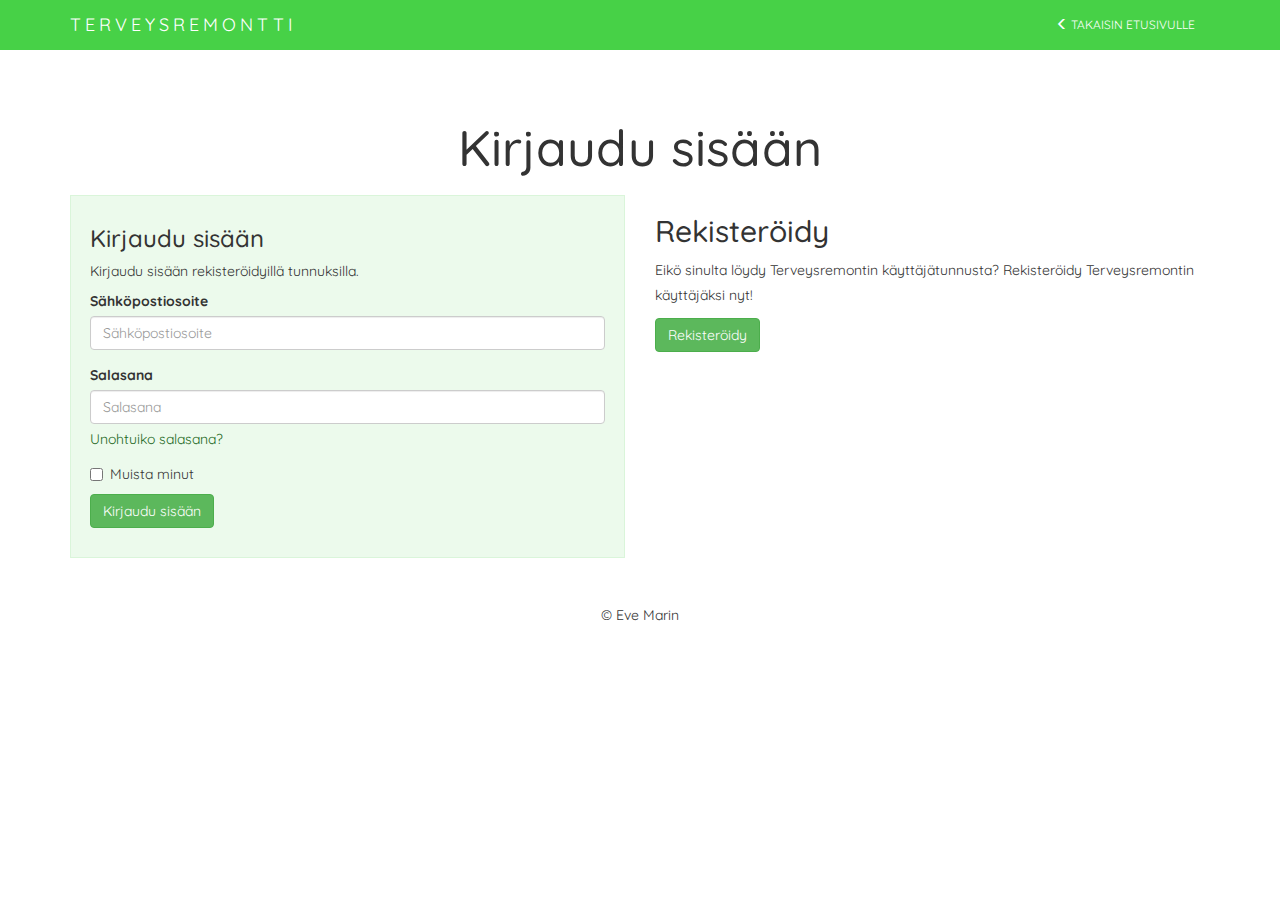
<file: login.html>
<!DOCTYPE html> 
<html lang="fi">
<head>
	<meta charset="utf-8">
	<meta http-equiv="X-UA-Compatible" content="IE=edge">
	<meta name="viewport" content="width=device-width, initial-scale=1">
	<!-- The above 3 meta tags *must* come first in the head; any other head content must come *after* these tags -->
	<meta name="description" content="Terveysremontti on elämäntapojenmuutosryhmä, jonka selkeä tavoite on pysyvät muutokset elämäntavoissa." />
	<meta property="og:site_name" content="Terveysremontti" />
	<meta property="og:description" content="Terveysremontti on elämäntapojenmuutosryhmä, jonka selkeä tavoite on pysyvät muutokset elämäntavoissa." />

	<title>Tervetuloa Terveysremontin sivuille!</title>

	<!-- Bootstrap, CSS -->
	<link href="css/bootstrap.min.css" rel="stylesheet">
	<link href="css/kirjautuminen.css" rel="stylesheet" type="text/css">

	<link href="https://fonts.googleapis.com/css?family=Quicksand" rel="stylesheet">
	<script src="https://oss.maxcdn.com/html5shiv/3.7.2/html5shiv.min.js"></script>
	<script src="https://oss.maxcdn.com/respond/1.4.2/respond.min.js"></script>
	<script src="js/workout.js"></script>
</head>
<body>

<nav class="navbar navbar-default">
	<div class="container">
	    <!-- Brand and toggle get grouped for better mobile display -->
	    <div class="navbar-header">
		    <button type="button" class="navbar-toggle collapsed" data-toggle="collapse" data-target="#bs-example-navbar-collapse-1" aria-expanded="false">
		        <span class="sr-only">Toggle navigation</span>
		        <span class="icon-bar"></span>
		        <span class="icon-bar"></span>
		        <span class="icon-bar"></span>
		    </button>
		    <a class="navbar-brand" href="#">Terveysremontti</a>
	    </div>

	    <!-- Collect the nav links, forms, and other content for toggling -->
	    <div class="collapse navbar-collapse" id="bs-example-navbar-collapse-1">
		    <ul class="nav navbar-nav navbar-right">
		        <li><a href="index.html"><span class="glyphicon glyphicon-menu-left" aria-hidden="true"></span> Takaisin etusivulle</a></li>
		    </ul>
	    </div><!-- /.navbar-collapse -->
	</div><!-- /.container-fluid -->
</nav>

<div class="container">
	<div class="row">
		<h1>Kirjaudu sisään</h1>

		<div class="col-md-6">
			<div class="row">
				<div class="col-md-12">
					<div class="thumbnail">
						<div class="caption">
					        <h3>Kirjaudu sisään</h3>
					        <p>Kirjaudu sisään rekisteröidyillä tunnuksilla.</p>
					        
					        <form>
								<div class="form-group">
								    <label for="exampleInputEmail1">Sähköpostiosoite</label>
								    <input type="email" class="form-control" id="exampleInputEmail1" placeholder="Sähköpostiosoite">
								</div>
								<div class="form-group">
								    <label for="exampleInputPassword1">Salasana</label>
								    <input type="password" class="form-control" id="exampleInputPassword1" placeholder="Salasana">
								    <p class="help-block"><a href="#">Unohtuiko salasana?</a></p>
								</div>
								<div class="checkbox">
								    <label>
								      <input type="checkbox"> Muista minut
								    </label>
								</div>
  								<button type="submit" class="btn btn-success">Kirjaudu sisään</button>
							</form>

						</div>
					</div>
				</div>
			</div>
		</div>
		<div class="col-md-6">
			<h2>Rekisteröidy</h2>

			<p>Eikö sinulta löydy Terveysremontin käyttäjätunnusta? Rekisteröidy Terveysremontin käyttäjäksi nyt!</p>

			<p><button type="button" class="btn btn-success">Rekisteröidy</button></p>
		</div>
	</div>
</div>

<footer class="container text-center padding">
	<p>&copy; Eve Marin</p>
</footer>

<!-- jQuery (necessary for Bootstrap's JavaScript plugins) -->
<script src="https://ajax.googleapis.com/ajax/libs/jquery/1.11.0/jquery.min.js"></script>
<!-- Include all compiled plugins (below), or include individual files as needed -->
<script src="js/bootstrap.min.js"></script>

</body>
</html>
</file>
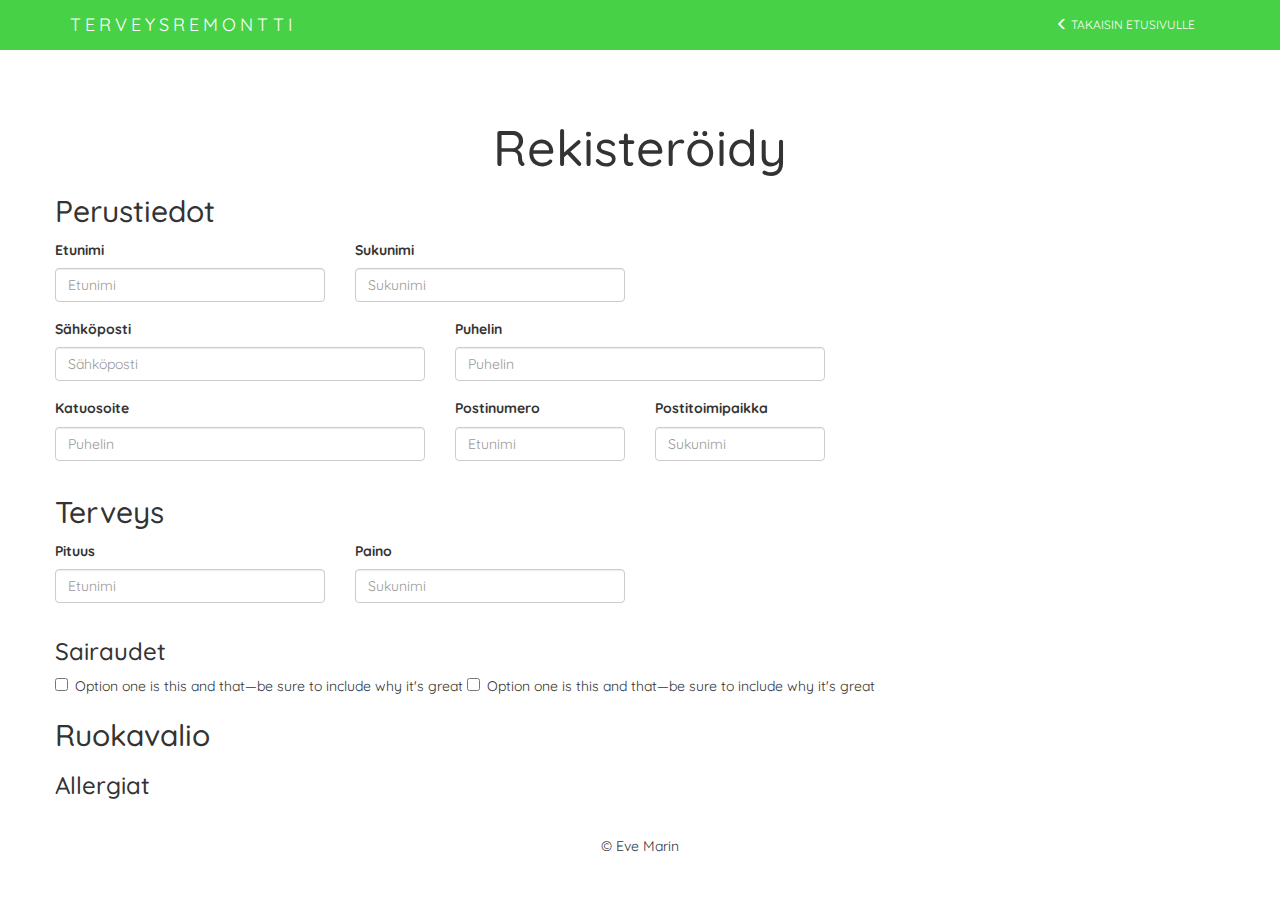
<file: registry.html>
<!DOCTYPE html> 
<html lang="fi">
<head>
	<meta charset="utf-8">
	<meta http-equiv="X-UA-Compatible" content="IE=edge">
	<meta name="viewport" content="width=device-width, initial-scale=1">
	<!-- The above 3 meta tags *must* come first in the head; any other head content must come *after* these tags -->
	<meta name="description" content="Terveysremontti on elämäntapojenmuutosryhmä, jonka selkeä tavoite on pysyvät muutokset elämäntavoissa." />
	<meta property="og:site_name" content="Terveysremontti" />
	<meta property="og:description" content="Terveysremontti on elämäntapojenmuutosryhmä, jonka selkeä tavoite on pysyvät muutokset elämäntavoissa." />

	<title>Tervetuloa Terveysremontin sivuille!</title>

	<!-- Bootstrap, CSS -->
	<link href="css/bootstrap.min.css" rel="stylesheet">
	<link href="css/kirjautuminen.css" rel="stylesheet" type="text/css">

	<link href="https://fonts.googleapis.com/css?family=Quicksand" rel="stylesheet">
	<script src="https://oss.maxcdn.com/html5shiv/3.7.2/html5shiv.min.js"></script>
	<script src="https://oss.maxcdn.com/respond/1.4.2/respond.min.js"></script>
	<script src="js/workout.js"></script>
</head>
<body>

<nav class="navbar navbar-default">
	<div class="container">
	    <!-- Brand and toggle get grouped for better mobile display -->
	    <div class="navbar-header">
		    <button type="button" class="navbar-toggle collapsed" data-toggle="collapse" data-target="#bs-example-navbar-collapse-1" aria-expanded="false">
		        <span class="sr-only">Toggle navigation</span>
		        <span class="icon-bar"></span>
		        <span class="icon-bar"></span>
		        <span class="icon-bar"></span>
		    </button>
		    <a class="navbar-brand" href="#">Terveysremontti</a>
	    </div>

	    <!-- Collect the nav links, forms, and other content for toggling -->
	    <div class="collapse navbar-collapse" id="bs-example-navbar-collapse-1">
		    <ul class="nav navbar-nav navbar-right">
		        <li><a href="index.html"><span class="glyphicon glyphicon-menu-left" aria-hidden="true"></span> Takaisin etusivulle</a></li>
		    </ul>
	    </div><!-- /.navbar-collapse -->
	</div><!-- /.container-fluid -->
</nav>

<div class="container">
	<div class="row">

	<h1>Rekisteröidy</h1>

<form>
	<h2>Perustiedot</h2>

	<div class="row">
		<div class="form-group col-xs-6 col-sm-4 col-md-3">
		    <label for="exampleInputEmail1">Etunimi</label>
		    <input type="email" class="form-control" id="exampleInputEmail1" placeholder="Etunimi">
		</div>
		<div class="form-group col-xs-6 col-sm-4 col-md-3">
		    <label for="exampleInputPassword1">Sukunimi</label>
		    <input type="email" class="form-control" id="exampleInputPassword1" placeholder="Sukunimi">
		</div>
	</div>
	<div class="row">
		<div class="form-group col-sm-6 col-md-4">
		    <label for="exampleInputEmail1">Sähköposti</label>
		    <input type="email" class="form-control" id="exampleInputEmail1" placeholder="Sähköposti">
		</div>
		<div class="form-group col-sm-6 col-md-4">
		    <label for="exampleInputEmail1">Puhelin</label>
		    <input type="email" class="form-control" id="exampleInputEmail1" placeholder="Puhelin">
		</div>
	</div>
	<div class="row">
		<div class="form-group col-sm-6 col-md-4">
		    <label for="exampleInputEmail1">Katuosoite</label>
		    <input type="email" class="form-control" id="exampleInputEmail1" placeholder="Puhelin">
		</div>
		<div class="form-group col-xs-6 col-sm-3 col-md-2">
		    <label for="exampleInputEmail1">Postinumero</label>
		    <input type="email" class="form-control" id="exampleInputEmail1" placeholder="Etunimi">
		</div>
		<div class="form-group col-xs-6 col-sm-3 col-md-2">
		    <label for="exampleInputPassword1">Postitoimipaikka</label>
		    <input type="email" class="form-control" id="exampleInputPassword1" placeholder="Sukunimi">
		</div>
	</div>

	<h2>Terveys</h2>

	<div class="row">
		<div class="form-group col-xs-6 col-sm-4 col-md-3">
		    <label for="exampleInputEmail1">Pituus</label>
		    <input type="email" class="form-control" id="exampleInputEmail1" placeholder="Etunimi">
		</div>
		<div class="form-group col-xs-6 col-sm-4 col-md-3">
		    <label for="exampleInputPassword1">Paino</label>
		    <input type="email" class="form-control" id="exampleInputPassword1" placeholder="Sukunimi">
		</div>
	</div>
	<h3>Sairaudet</h3>
	<div class="checkbox">
		<label>
		    <input type="checkbox" value="">
		    Option one is this and that&mdash;be sure to include why it's great
		</label>
		<label>
		    <input type="checkbox" value="">
		    Option one is this and that&mdash;be sure to include why it's great
		</label>
	</div>

	<h2>Ruokavalio</h2>

	<h3>Allergiat</h3>
</form>

	</div>
</div>

<footer class="container text-center padding">
	<p>&copy; Eve Marin</p>
</footer>

<!-- jQuery (necessary for Bootstrap's JavaScript plugins) -->
<script src="https://ajax.googleapis.com/ajax/libs/jquery/1.11.0/jquery.min.js"></script>
<!-- Include all compiled plugins (below), or include individual files as needed -->
<script src="js/bootstrap.min.js"></script>

</body>
</html>
</file>
<file: css/kirjautuminen.css>
body {
    font: 400, 15px;
    line-height: 1.8;
    font-family: 'Quicksand', sans-serif;
}

a, a:hover {
  color: #236823;
}

h1 {
    text-align: center;
    font-size: 50px;
    margin: 70px 0 20px;
}

.padding {
    padding: 25px 0;
    text-align: center;   
}

.sairaus label {
    margin-right: 10px;
}

.navbar {
    margin-bottom: 0;
    background-color:#47d147;
    z-index: 9999;
    border: 0;
    font-size: 12px;
    text-transform: uppercase;
    border-radius: 0;
}

.navbar li a, .navbar .navbar-brand {
    color: white !important;
}

.navbar-brand {
    letter-spacing: 4px;
}

.nav-justified li a {
    letter-spacing: 2px;
}

.navbar-default .navbar-toggle {
    border-color: transparent;
    color:black !important;
}

.navbar-default .navbar-text{
    color: white;
}

.thumbnail {
    padding: 0 10px 20px;
    border-radius: 0; 
    background: #ecfaec;
    border: 1px solid #daf5da;
}
</file>
